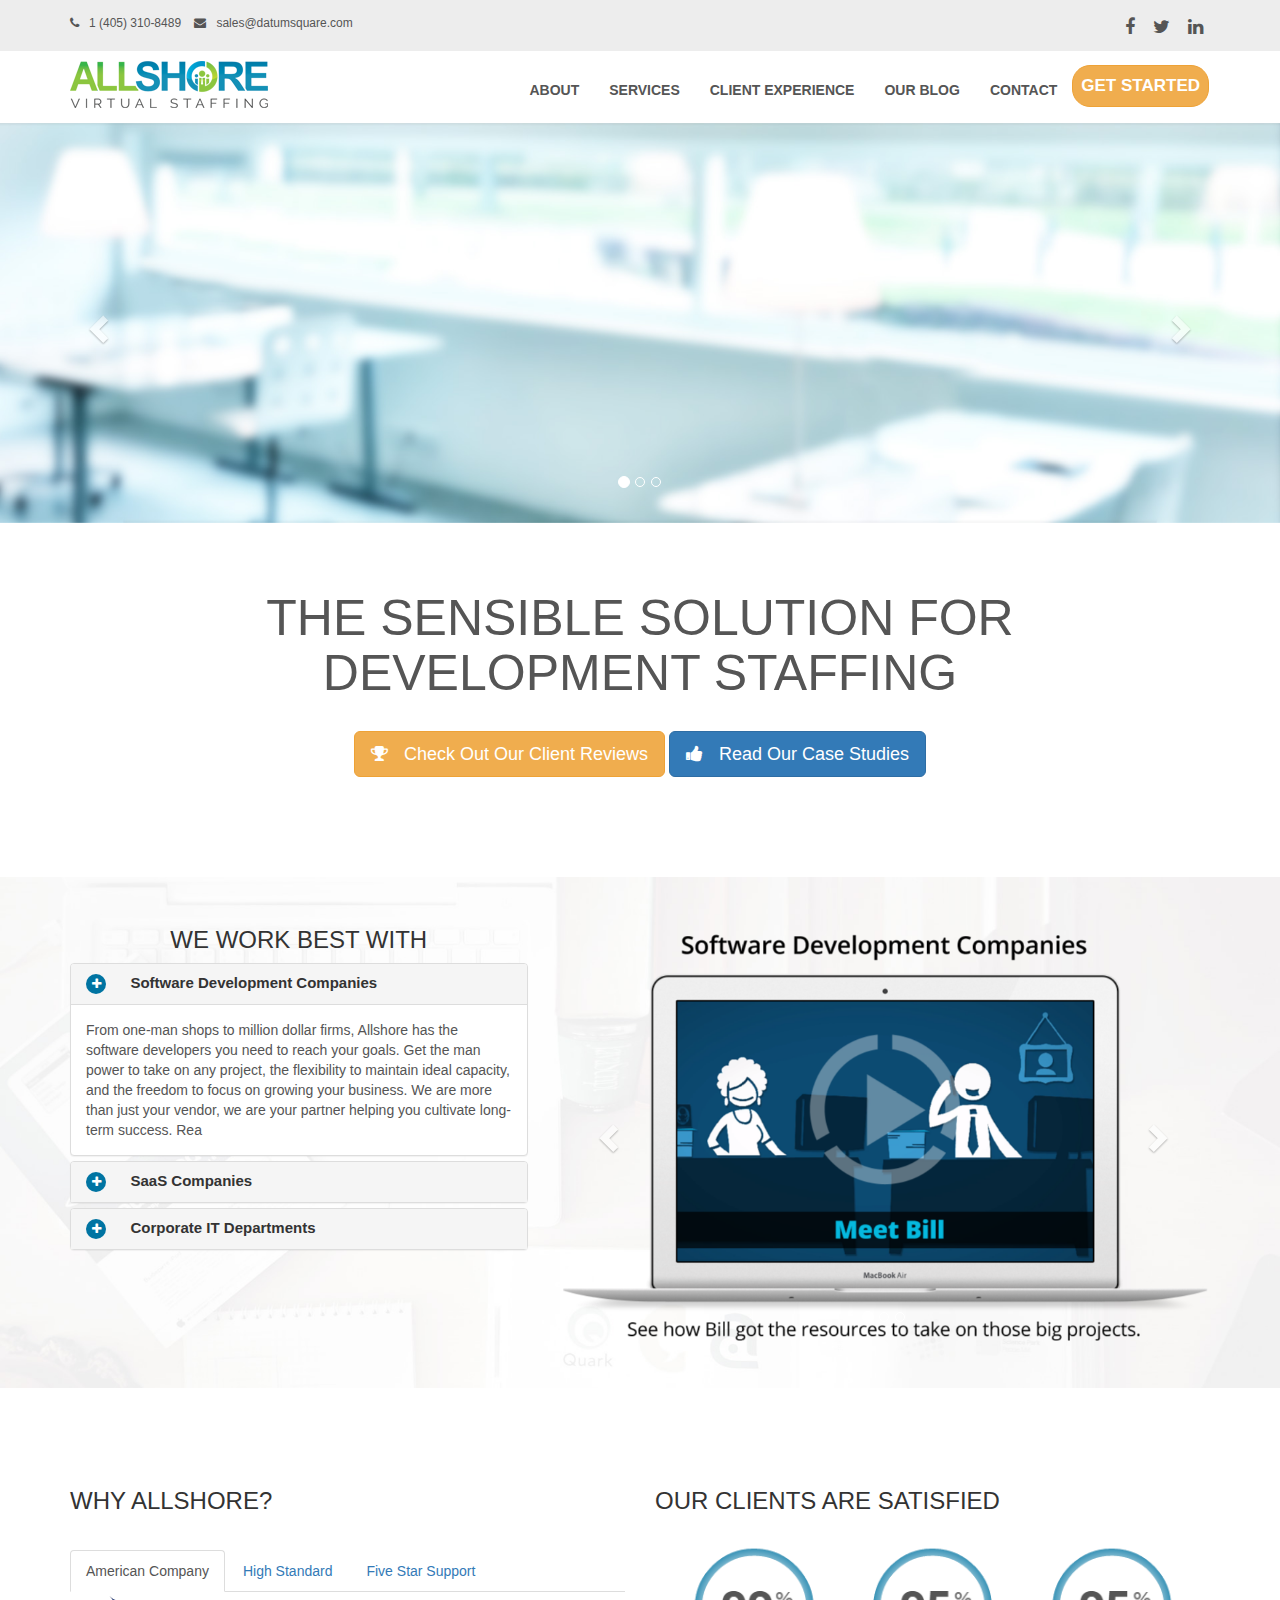
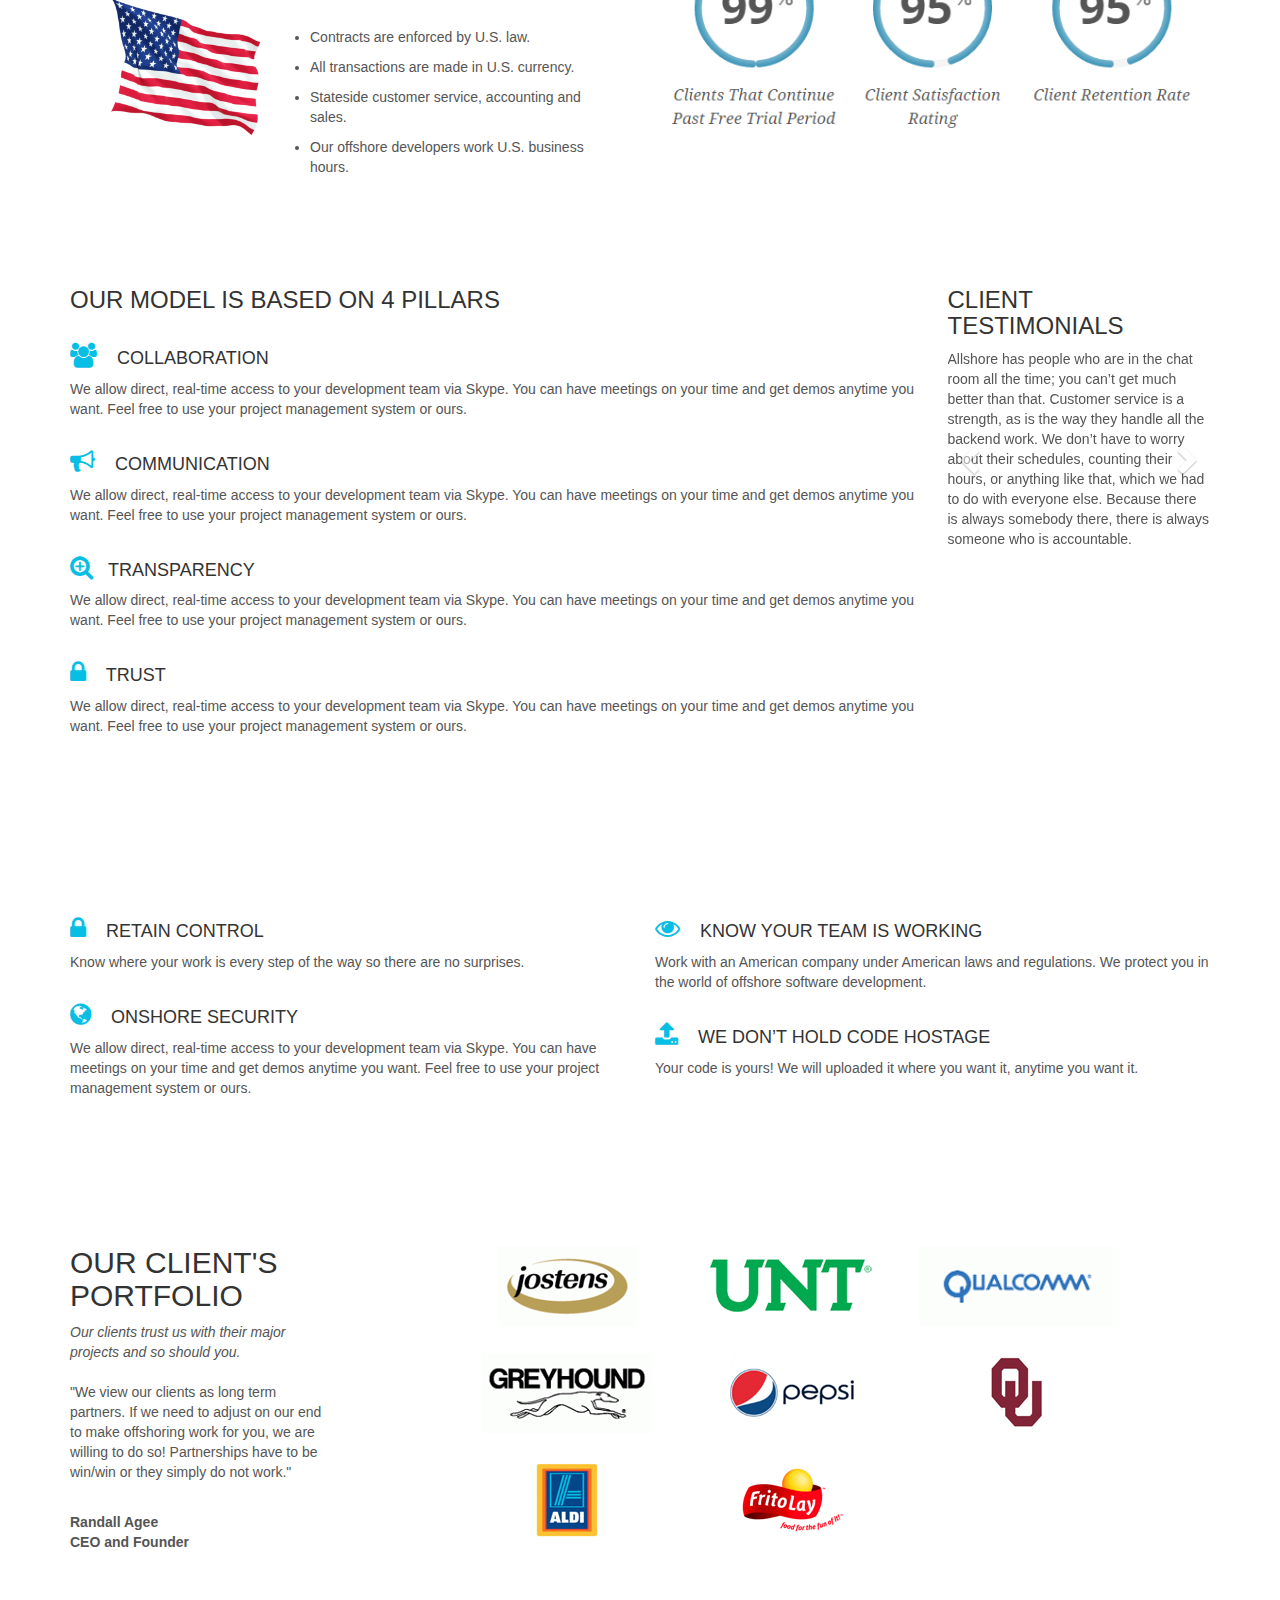
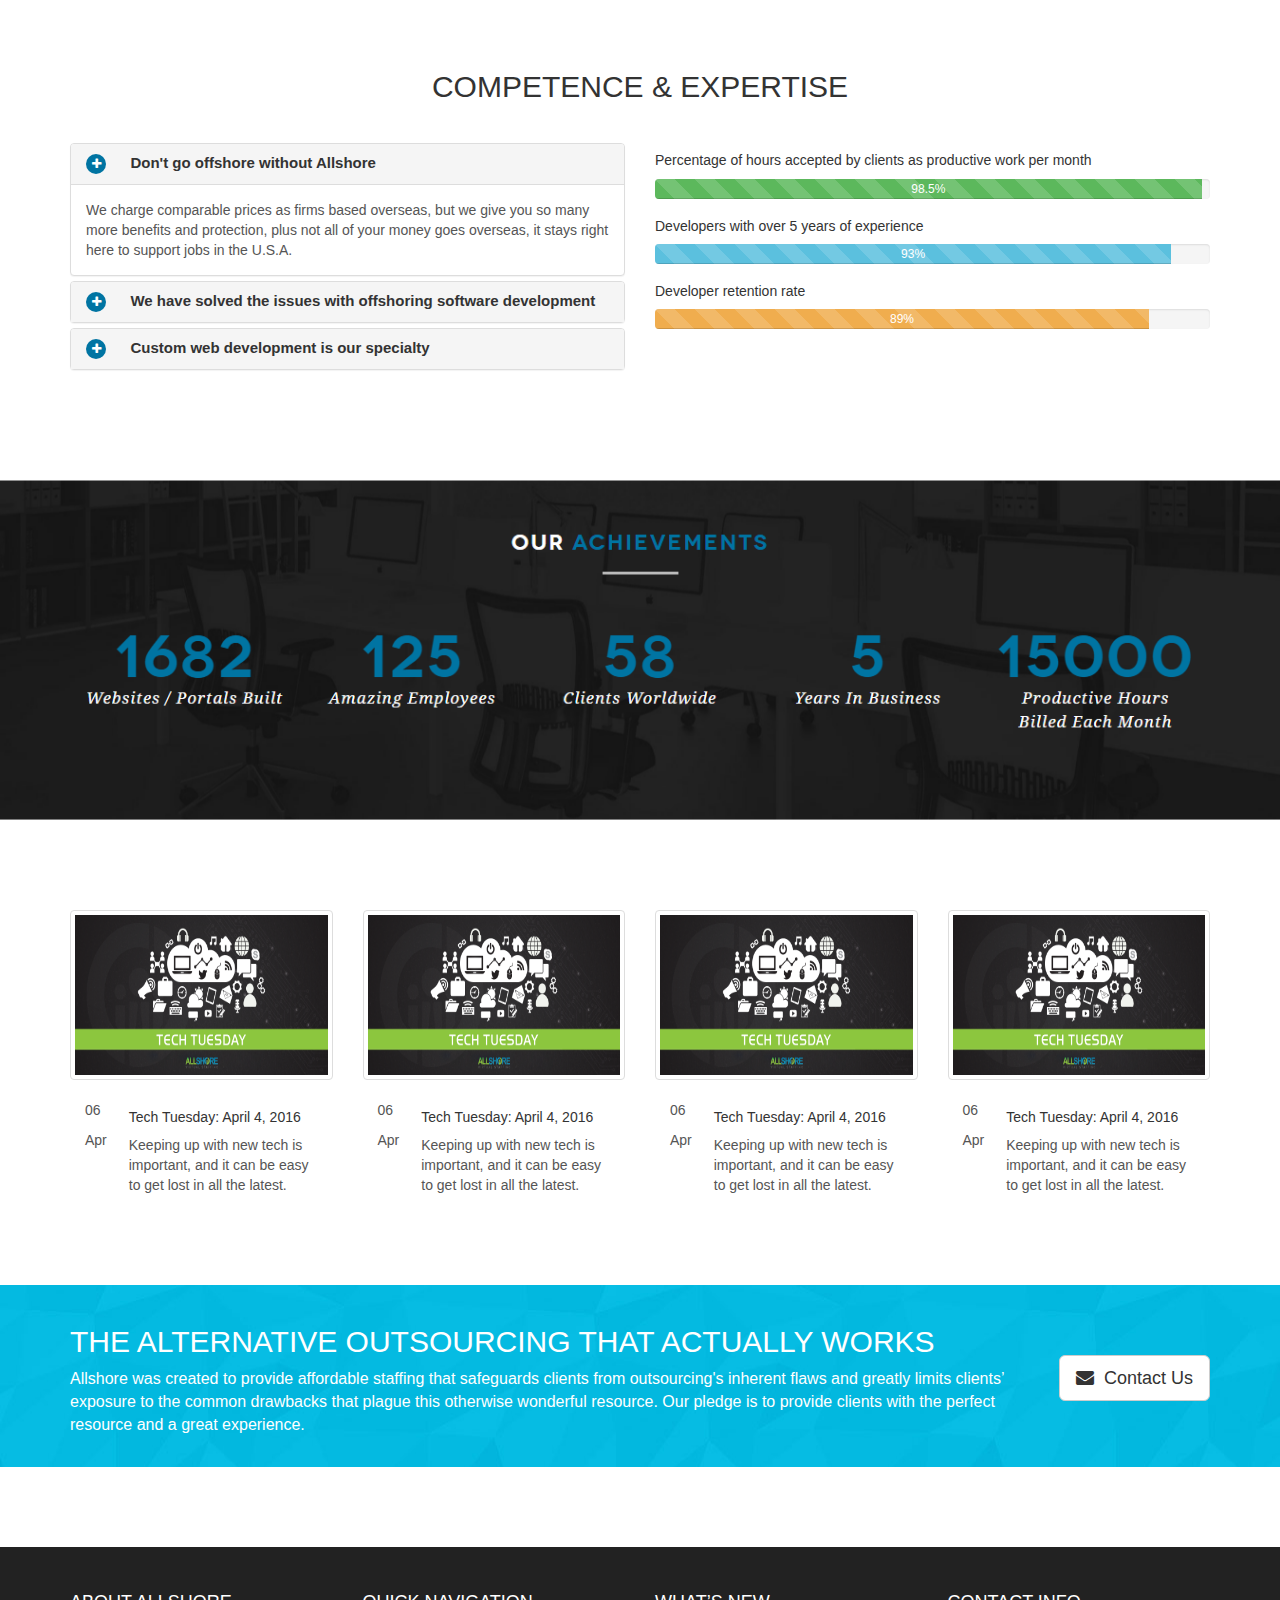
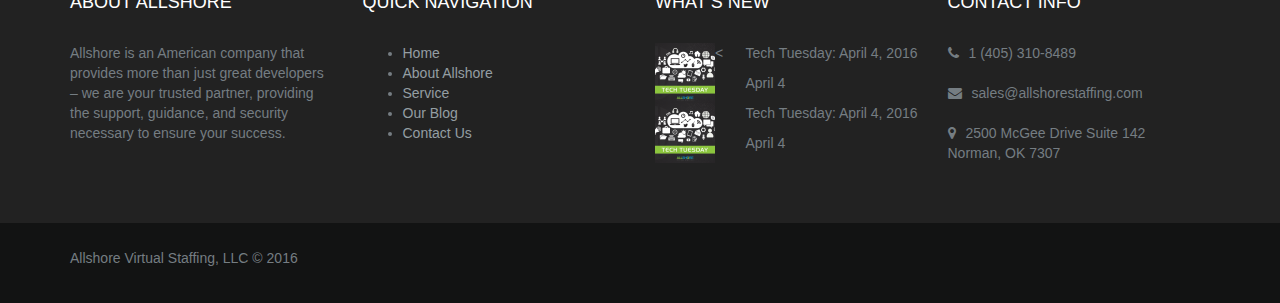
<file: index.html>
<!DOCTYPE html>
<html lang="en">
<head>
    <meta name="viewport" content="width=device-width, initial-scale=1">
    <meta charset="UTF-8">
    <title>Allshore Virtual Staffing - Datumsquare</title>
    <link rel="stylesheet" href="css/bootstrap.min.css">
    <link rel="stylesheet" href="font-awesome/css/font-awesome.min.css" type="text/css">
    <link rel="stylesheet" href="style.css" type="text/css">
    <script src="js/jquery.min.js"></script>
    <script src="js/bootstrap.min.js"></script>
</head>
<body>

    <header>
        <div class="top-bar">
            <div class="container">
                <div class="row">
                    <div class="col-lg-6 col-md-6">
                        <div class="contact-info pull-left">
                            <a href="tel:1 (405) 310-45687"> <span><i class="fa fa-phone"></i>1 (405) 310-8489</span></a>
                            <a href="mailto:sales@allshorestaffing.com"> <span><i class="fa fa-envelope"></i>sales@datumsquare.com </span></a>
                        </div>
                    </div>
                    <div class="col-lg-6 col-md-6">
                        <div class="social-info pull-right">
                            <ul>
                                <li><a href=""><i class="fa fa-facebook"></i> </a> </li>
                                <li><a href=""><i class="fa fa-twitter"></i> </a> </li>
                                <li><a href=""><i class="fa fa-linkedin"></i> </a> </li>
                            </ul>
                        </div>
                    </div>
                </div><!---row-->
            </div>
        </div><!-- top-bar-->

        <div class="header" data-spy="affix" data-offset-top="100">
            <div class="container">
                <div class="row">
                    <div class="col-lg-3 col-md-3">
                        <div class="logo">
                            <img src="images/allshore-logo.png">
                        </div>
                    </div>
                    <div class="col-lg-9 col-md-9">
                        <div class="navigation-area">
                            <nav class="navbar navbar-default">
                                <div class="navbar-header">
                                <button type="button" class="navbar-toggle collapsed" data-toggle="collapse" data-target="#navigation" aria-expanded="false">
                                    <span class="sr-only">Toggle navigation</span>
                                    <span class="icon-bar"></span>
                                    <span class="icon-bar"></span>
                                    <span class="icon-bar"></span>
                                </button>
                            </div>
                                <div class="collapse navbar-collapse hidden-sm" id="navigation">
                                <ul class="nav navbar-nav navbar-right">
                                    <li class="dropdown">
                                        <a href="#" class="dropdown-toggle" data-toggle="dropdown" role="button" aria-haspopup="true" aria-expanded="false">About</a>
                                        <ul class="dropdown-menu">
                                            <li><a href="#">FAQ</a></li>
                                            <li><a href="#">All Shore Team</a></li>
                                        </ul>
                                    </li>
                                    <li><a href="home.html">Services</a></li>
                                    <li><a href="#">Client Experience</a></li>
                                    <li><a href="#">Our Blog</a></li>
                                    <li><a href="#">Contact</a></li>
                                    <li class="highlight_menu btn btn-warning"><a href="#">Get Started</a></li>
                                </ul>
                            </div>
                            </nav>
                        </div><!--- navigation-area-->
                    </div>

                </div>
            </div>
        </div><!--- logo and menus . header-->

    </header><!---header-->

    <div id="carousel-example-generic" class="carousel slide" data-ride="carousel">
        <!-- Indicators -->
        <ol class="carousel-indicators">
            <li data-target="#carousel-example-generic" data-slide-to="0" class="active"></li>
            <li data-target="#carousel-example-generic" data-slide-to="1"></li>
            <li data-target="#carousel-example-generic" data-slide-to="2"></li>
        </ol>

        <!-- Wrapper for slides -->
        <div class="carousel-inner" role="listbox">
            <div class="item active">
                <img src="images/bgr51.jpg" alt="allshore">
                <div class="carousel-caption">

                </div>
            </div>
            <div class="item">
                <img src="images/bgr_res3.jpg" alt="allshore">
                <div class="carousel-caption">

                </div>
            </div>

        </div>
        <!-- Controls -->
        <a class="left carousel-control" href="#carousel-example-generic" role="button" data-slide="prev">
            <span class="glyphicon glyphicon-chevron-left" aria-hidden="true"></span>
            <span class="sr-only">Previous</span>
        </a>
        <a class="right carousel-control" href="#carousel-example-generic" role="button" data-slide="next">
            <span class="glyphicon glyphicon-chevron-right" aria-hidden="true"></span>
            <span class="sr-only">Next</span>
        </a>
    </div><!---carousel-->

    <section id="section-jumbotron" class="">
        <div class="container">
        <div class="row">
            <div class="col-lg-12 col-md-12">
                <div class="jumbotron main_heading">
                    <h1 class="text-center">The Sensible Solution for<br> Development Staffing</h1>
                </div>
            </div>
            <div class="col-lg-12 col-md-12">
                <div class="main_btns text-center">
                    <a href="#" class="btn btn-warning btn-lg"><i class="fa fa-trophy"></i>Check Out Our Client Reviews</a>
                    <a href="#" class="btn btn-primary btn-lg"><i class="fa fa-thumbs-up"></i>Read Our Case Studies</a>
                </div>
            </div>
        </div>
    </div>
    </section><!-- section-jumbotron-->

    <section id="section-work-best" class="">
        <div class="container">
            <div class="row">
                <div class="col-lg-5 col-md-5">
                    <h3 class="text-center">WE WORK BEST WITH</h3>
                    <div class="acc_items">
                        <div class="panel-group" id="accordion">
                            <div class="panel panel-default">
                                <div class="panel-heading">
                                    <h4 class="panel-title">
                                        <i class="fa fa-plus"></i>
                                        <a data-toggle="collapse" data-parent="#accordion" href="#collapse1">
                                            Software Development Companies</a>
                                    </h4>
                                </div>
                                <div id="collapse1" class="panel-collapse collapse in">
                                    <div class="panel-body">From one-man shops to million dollar firms, Allshore has the software developers you need to reach your goals.
                                        Get the man power to take on any project, the flexibility to maintain ideal capacity, and the freedom to focus on growing your business.
                                        We are more than just your vendor, we are your partner helping you cultivate long-term success.
                                        Rea
                                    </div>
                                </div>
                            </div>
                            <div class="panel panel-default">
                                <div class="panel-heading">
                                    <h4 class="panel-title">
                                        <i class="fa fa-plus"></i>
                                        <a data-toggle="collapse" data-parent="#accordion" href="#collapse2">
                                            SaaS Companies</a>
                                    </h4>
                                </div>
                                <div id="collapse2" class="panel-collapse collapse">
                                    <div class="panel-body">Need a developer to bring your ideas to life? Need a team to maintain what you’ve built? We have the developers you need
                                        to succeed! Ramp-up quickly with top talent and get your product to market faster for less. Find time to market your service and manage your
                                        company knowing your software is being developed the way you need it.


                                    </div>
                                </div>
                            </div>
                            <div class="panel panel-default">
                                <div class="panel-heading">
                                    <h4 class="panel-title">
                                        <i class="fa fa-plus"></i>
                                        <a data-toggle="collapse" data-parent="#accordion" href="#collapse3">
                                            Corporate IT Departments</a>
                                    </h4>
                                </div>
                                <div id="collapse3" class="panel-collapse collapse">
                                    <div class="panel-body">Is your department trapped beneath a mountain of projects and endless upkeep? Augment your staff with our experienced
                                        developers and help your department knock out old projects and have the chance to shine! Let us help you break that bottleneck of
                                        backlogged projects and free up your team to innovate and make your department more productive.

                                    </div>
                                </div>
                            </div>
                        </div>
                    </div>

                </div>
                <div class="col-lg-7 col-md-7">
                    <div id="carousel-example-generic-1" class="carousel slide" data-ride="carousel">
                        <!-- Indicators -->
                        <ol class="carousel-indicators">
                            <li data-target="#carousel-example-generic" data-slide-to="0" class="active"></li>
                            <li data-target="#carousel-example-generic" data-slide-to="1"></li>
                            <li data-target="#carousel-example-generic" data-slide-to="2"></li>
                        </ol>

                        <!-- Wrapper for slides -->
                        <div class="carousel-inner" role="listbox">
                            <div class="item active">
                                <img src="images/allshore-bill.png" alt="allshore">
                                <div class="carousel-caption">

                                </div>
                            </div>
                            <div class="item">
                                <img src="images/allshore-jim.png" alt="allshore">
                                <div class="carousel-caption">

                                </div>
                            </div>

                        </div>
                        <!-- Controls -->
                        <a class="left carousel-control" href="#carousel-example-generic-1" role="button" data-slide="prev">
                            <span class="glyphicon glyphicon-chevron-left" aria-hidden="true"></span>
                            <span class="sr-only">Previous</span>
                        </a>
                        <a class="right carousel-control" href="#carousel-example-generic-1" role="button" data-slide="next">
                            <span class="glyphicon glyphicon-chevron-right" aria-hidden="true"></span>
                            <span class="sr-only">Next</span>
                        </a>
                    </div><!---carousel-->

                </div>
            </div>
        </div>
    </section><!---section work best -->

    <section id="section-why-allshore" class="">
        <div class="container">
            <div class="row">
                <div class="col-lg-6 col-md-6">
                    <h3>WHY ALLSHORE?</h3>
                    <div class="allshore-tabs">
                        <ul class="nav nav-tabs">
                            <li class="active"><a data-toggle="tab" href="#company">American Company</a></li>
                            <li><a data-toggle="tab" href="#standard">High Standard</a></li>
                            <li><a data-toggle="tab" href="#support">Five Star Support</a></li>
                        </ul>
                        <div class="tab-content">
                            <div id="company" class="tab-pane fade in active">
                                <div class="col-md-4">
                                    <img src="images/americanflag.png" width="200">
                                </div>
                                <div class="col-md-8">

                                    <ul>
                                        <li>Contracts are enforced by U.S. law.</li>
                                        <li>All transactions are made in U.S. currency.</li>
                                        <li>Stateside customer service, accounting and sales.</li>
                                        <li>Our offshore developers work U.S. business hours.</li>
                                    </ul>


                                </div>

                            </div>
                            <div id="standard" class="tab-pane fade">
                                    <ul>
                                        <li>Developers follow standard American business practices and international coding standards.</li>
                                        <li>Our rigorous interview process means we hire only the best.</li>
                                        <li>Developers work in our state of the art facilities under direct Allshore supervision.</li>
                                        <li>Our developers are continuously training  to learn new skills and keep up with changing technologies.</li>
                                    </ul>
                            </div>
                            <div id="support" class="tab-pane fade">
                                <ul >
                                    <li> All customer support is located in Norman, Oklahoma.</li>
                                    <li>Your Client Relations Manager is immediately available to you during regular business hours.</li>
                                    <li> Your Client Relations Manager stays actively involved to help bridge any communication or cultural gaps and solve problems before they arise.</li>
                                </ul>

                            </div>
                        </div>
                    </div><!--- tabs-->

                </div>
                <div class="col-lg-6 col-md-6">
                    <h3>OUR CLIENTS ARE SATISFIED</h3>
                    <div class="allshore-statistics">
                        <img src="images/counter.png" class="img-responsive">
                    </div>
                </div>
            </div>
        </div>
    </section><!--- section-why-allshore-->

    <section id="section-testimonial" class="">
        <div class="container">
            <div class="row">
                <div class="col-lg-9 col-md-9">
                    <h3>OUR MODEL IS BASED ON 4 PILLARS</h3>
                    <div class="four_pillars">
                    <h4><i class="fa fa-users"></i> Collaboration</h4>
                    <p>We allow direct, real-time access to your development team via Skype. You can have meetings on your time and get demos anytime you want.
                        Feel free to use your project management system or ours.
                    </p>
                    <h4><i class="fa fa-bullhorn"></i> Communication</h4>
                    <p>We allow direct, real-time access to your development team via Skype. You can have meetings on your time and get demos anytime you want.
                        Feel free to use your project management system or ours.
                    </p>
                    <h4><i class="fa fa-search-plus"></i>Transparency </h4>
                    <p>We allow direct, real-time access to your development team via Skype. You can have meetings on your time and get demos anytime you want.
                        Feel free to use your project management system or ours.
                    </p>
                    <h4><i class="fa fa-lock"></i> Trust</h4>
                    <p>We allow direct, real-time access to your development team via Skype. You can have meetings on your time and get demos anytime you want.
                        Feel free to use your project management system or ours.
                    </p>
                    </div>
                </div>
                <div class="col-lg-3 col-md-3">
                    <h3>CLIENT TESTIMONIALS</h3>
                    <div class="testimonial-slider">
                        <div id="carousel-example-generic-2" class="carousel slide" data-ride="carousel">

                        <!-- Wrapper for slides -->
                        <div class="carousel-inner" role="listbox">
                            <div class="item active">
                                <div class="testimonial_content">
                                    <p>Allshore has people who are in the chat room all the time; you can’t get much better than that. Customer service is a strength,
                                        as is the way they handle all the backend work. We don’t have to worry about their schedules, counting their hours, or anything like that, which we had to do with everyone else. Because there is always somebody there, there is always someone who is accountable.

                                    </p>
                                </div>
                                <div class="carousel-caption">

                                </div>
                            </div>


                        </div>
                        <!-- Controls -->
                        <a class="left carousel-control" href="#carousel-example-generic" role="button" data-slide="prev">
                            <span class="glyphicon glyphicon-chevron-left" aria-hidden="true"></span>
                            <span class="sr-only">Previous</span>
                        </a>
                        <a class="right carousel-control" href="#carousel-example-generic" role="button" data-slide="next">
                            <span class="glyphicon glyphicon-chevron-right" aria-hidden="true"></span>
                            <span class="sr-only">Next</span>
                        </a>
                    </div>
                    </div>

                </div>
            </div>
        </div>
    </section><!--- section-testimonial-->

    <section id="section-points" class="">
        <div class="container">
            <div class="row">
                <div class="col-lg-6 col-md-6">
                    <div class="four_pillars">
                        <h4><i class="fa fa-lock"></i>  Retain control</h4>
                        <p>Know where your work is every step of the way so there are no surprises. </p>

                        <h4><i class="fa fa-globe"></i>  Onshore Security</h4>
                        <p>We allow direct, real-time access to your development team via Skype. You can have meetings on your time and get demos anytime you want.
                            Feel free to use your project management system or ours.
                        </p>
                    </div>
                </div>
                <div class="col-lg-6 col-md-6">
                    <div class="four_pillars">
                        <h4><i class="fa fa-eye"></i>  Know your team is working</h4>
                        <p>Work with an American company under American laws and regulations. We protect you in the world of offshore software development.</p>

                        <h4><i class="fa fa-upload"></i> We don’t hold code hostage </h4>
                        <p>Your code is yours! We will uploaded it where you want it, anytime you want it.</p>
                    </div>
                </div>
            </div>
        </div>
    </section><!--- section-points-->

    <section id="section-portfolio" class="">
        <div class="container">
            <div class="row">
                <div class="col-lg-3 col-md-3">
                    <div class="portfolio_text">
                    <h2>OUR CLIENT'S PORTFOLIO</h2>
                        <i>Our clients trust us with their major projects and so should you.</i>
                        <p class="portfolio_quote">"We view our clients as long term partners. If we need to adjust on our end to make
                            offshoring work for you, we are willing to do so! Partnerships have to be win/win or they simply do not work."
                        </p>
                        <p><strong>Randall Agee<br>
                            CEO and Founder</strong>
                        </p>
                    </div>

                </div>
                <div class="col-lg-9 col-md-9">
                   <div class="portfolio_content text-center">
                       <img src="images/portfolio.png" class="img-responsive">

                   </div>
                </div>
            </div>
        </div>
    </section><!--- section-portfolio-->

    <section id="section-competence" class="">
        <div class="container">
            <div class="row">
                <h2 class="text-center">COMPETENCE & EXPERTISE</h2>
                <div class="col-lg-6 col-md-6">
                    <div class="acc_items">
                        <div class="panel-group" id="accordion1">
                            <div class="panel panel-default">
                                <div class="panel-heading">
                                    <h4 class="panel-title">
                                        <i class="fa fa-plus"></i>
                                        <a data-toggle="collapse" data-parent="#accordion1" href="#collapse4">
                                            Don't go offshore without Allshore</a>
                                    </h4>
                                </div>
                                <div id="collapse4" class="panel-collapse collapse in">
                                    <div class="panel-body">We charge comparable prices as firms based overseas, but we give you so many more benefits and protection,
                                        plus not all of your money goes overseas, it stays right here to support jobs in the U.S.A.

                                    </div>
                                </div>
                            </div>
                            <div class="panel panel-default">
                                <div class="panel-heading">
                                    <h4 class="panel-title">
                                        <i class="fa fa-plus"></i>
                                        <a data-toggle="collapse" data-parent="#accordion1" href="#collapse5">
                                            We have solved the issues with offshoring software development</a>
                                    </h4>
                                </div>
                                <div id="collapse5" class="panel-collapse collapse">
                                    <div class="panel-body">Experience direct access to English-speaking developers working U.S. business hours, transparency and accountability,
                                        proactive American liaisons, and highly vetted developers that adhere to standard American business practices.

                                    </div>
                                </div>
                            </div>
                            <div class="panel panel-default">
                                <div class="panel-heading">
                                    <h4 class="panel-title">
                                        <i class="fa fa-plus"></i>
                                        <a data-toggle="collapse" data-parent="#accordion1" href="#collapse6">
                                            Custom web development is our specialty</a>
                                    </h4>
                                </div>
                                <div id="collapse6" class="panel-collapse collapse">
                                    <div class="panel-body">We have sourced high quality developers for clients all over America, let us do the same for you.
                                    </div>
                                </div>
                            </div>
                        </div>
                    </div>
                </div>
                <div class="col-lg-6 col-md-6">
                    <div class="progress_bar_content">
                        <div class="com_progress_bar">
                            <h5>Percentage of hours accepted by clients as productive work per month</h5>
                            <div class="progress">
                            <div class="progress-bar progress-bar-success progress-bar-striped active" role="progressbar"
                                 aria-valuenow="40" aria-valuemin="0" aria-valuemax="100" style="width:98.5%">
                                98.5%
                            </div>
                        </div>
                        </div>

                        <div class="com_progress_bar">
                            <h5>Developers with over 5 years of experience</h5>
                            <div class="progress">
                                <div class="progress-bar progress-bar-info progress-bar-striped active" role="progressbar"
                                     aria-valuenow="40" aria-valuemin="0" aria-valuemax="100" style="width:93%">
                                    93%
                                </div>
                            </div>
                        </div>

                        <div class="com_progress_bar">
                            <h5> Developer retention rate</h5>
                            <div class="progress">
                                <div class="progress-bar progress-bar-warning progress-bar-striped active" role="progressbar"
                                     aria-valuenow="40" aria-valuemin="0" aria-valuemax="100" style="width:89%">
                                    89%
                                </div>
                            </div>
                        </div>

                    </div>

                </div>
            </div>
        </div>
    </section><!--- section-competence-->

    <section id="section-achievements" class="">
       <div class="achivements">
           <img src="images/achievements.png" class="img-responsive">
       </div>

    </section><!--- section-achievements-->

    <section id="section-blog" class="">
        <div class="container">
            <div class="row">
                <div class="col-lg-3 col-md-3 col-sm-6">
                    <div class="thumbnail">
                        <img src="images/blog-image.png" height="220" class="img-responsive">
                    </div>
                    <div class="blog_content">
                        <div class="col-lg-2 col-md-2 col-sm-2">
                            <div class="meta_left">
                                <p>06</p>
                                <p>Apr</p>
                            </div>

                        </div>
                        <div class="col-lg-10 col-md-10 col-sm-10">
                            <h5>Tech Tuesday: April 4, 2016</h5>
                            <p>Keeping up with new tech is important, and it can be easy to get lost in all the latest.</p>
                        </div>

                    </div>
                </div>
                <div class="col-lg-3 col-md-3 col-sm-6">
                    <div class="thumbnail">
                        <img src="images/blog-image.png">
                    </div>
                    <div class="blog_content">
                        <div class="col-lg-2 col-md-2 col-sm-2">
                            <div class="meta_left">
                                <p>06</p>
                                <p>Apr</p>
                            </div>

                        </div>
                        <div class="col-lg-10 col-md-10 col-sm-10">
                            <h5>Tech Tuesday: April 4, 2016</h5>
                            <p>Keeping up with new tech is important, and it can be easy to get lost in all the latest.</p>
                        </div>

                    </div>
                </div>
                <div class="col-lg-3 col-md-3 col-sm-6">
                    <div class="thumbnail">
                        <img src="images/blog-image.png">
                    </div>
                    <div class="blog_content">
                        <div class="col-lg-2 col-md-2 col-sm-2">
                            <div class="meta_left">
                                <p>06</p>
                                <p>Apr</p>
                            </div>

                        </div>
                        <div class="col-lg-10 col-md-10 col-sm-10">
                            <h5>Tech Tuesday: April 4, 2016</h5>
                            <p>Keeping up with new tech is important, and it can be easy to get lost in all the latest.</p>
                        </div>

                    </div>
                </div>
                <div class="col-lg-3 col-md-3 col-sm-6">
                    <div class="thumbnail">
                        <img src="images/blog-image.png">
                    </div>
                    <div class="blog_content">
                        <div class="col-lg-2 col-md-2 col-sm-2">
                            <div class="meta_left">
                                <p>06</p>
                                <p>Apr</p>
                            </div>

                        </div>
                        <div class="col-lg-10 col-md-10 col-sm-10">
                            <h5>Tech Tuesday: April 4, 2016</h5>
                            <p>Keeping up with new tech is important, and it can be easy to get lost in all the latest.</p>
                        </div>

                    </div>
                </div>

            </div>
        </div>
    </section><!--- section-jumbotron-->

    <section id="section-call-action" class="">
        <div class="container">
            <div class="row">
                <div class="col-lg-10 col-md-10">
                    <h2 class="text-uppercase">The Alternative Outsourcing that Actually Works</h2>
                    <p>Allshore was created to provide affordable staffing that safeguards clients from outsourcing's inherent flaws and greatly limits clients’ exposure to the common drawbacks that plague this otherwise wonderful resource.
                        Our pledge is to provide clients with the perfect resource and a great experience.</p>
                </div>
                <div class="col-lg-2 col-md-2 text-right call_to_action_btn">
                    <a class="btn btn-default btn-lg" href="#"><i class="fa fa-envelope"></i>Contact Us</a>
                </div>
            </div>
        </div>
    </section><!--- section-call-action -->

    <footer id="footer">
        <div class="footer_top">
            <div class="container">
            <div class="row">
                <div class="col-lg-3 col-md-3 col-sm-6">
                    <div class="text-widget">
                    <h4>ABOUT ALLSHORE</h4>
                    <p>Allshore is an American company that provides more than just great developers –
                        we are your trusted partner, providing the support, guidance, and security necessary to ensure your success.</p>
                    </div>
                </div>
                <div class="col-lg-3 col-md-3 col-sm-6">
                    <div class="text-widget">
                        <h4>Quick Navigation</h4>
                        <ul>
                            <li><a href="#">Home</a> </li>
                            <li><a href="#">About Allshore</a> </li>
                            <li><a href="#">Service</a> </li>
                            <li><a href="#">Our Blog</a> </li>
                            <li><a href="#">Contact Us</a> </li>
                        </ul>
                    </div>
                </div>
                <div class="col-lg-3 col-md-3 col-sm-6">
                    <div class="text-widget">
                        <h4>What’s New</h4>
                        <div class="blog_content">
                            <div class="pull-left"> <a href="#"><img src="images/thumb.png" width=""></a></div>
                            <div class="pull-right">
                            <p class="blog_title">Tech Tuesday: April 4, 2016</p>
                            <p class="blog_date">April 4</p>
                            </div>
                        </div>
                        <div class="blog_content">
                            <div class="pull-left"> <a href="#"><img src="images/thumb.png" width=""></a></div>
                            <<div class="pull-right">
                            <p class="blog_title">Tech Tuesday: April 4, 2016</p>
                            <p class="blog_date">April 4</p>
                        </div>
                        </div>
                    </div>
                </div>
                <div class="col-lg-3 col-md-3 col-sm-6">
                    <div class="text-widget footer_contact">
                        <h4>Contact Info</h4>
                        <p>
                            <span><i class="fa fa-phone"></i>1 (405) 310-8489</span><br><br>
                            <span><i class="fa fa-envelope"></i>sales@allshorestaffing.com </span><br><br>
                            <span><i class="fa fa-map-marker"></i>2500 McGee Drive Suite 142<br> Norman, OK 7307</span><br>
                        </p>
                    </div>
                </div>

            </div>
        </div>
        </div>
        <div class="footer_bottom">
            <div class="container">
                <div class="row">
                    <div class="col-lg-12 col-md-12">
                        <p class="footer_copy_right">
                            Allshore Virtual Staffing, LLC © 2016
                        </p>
                    </div>
                </div>
            </div>
        </div>


    </footer>

</body>
</html>
</file>
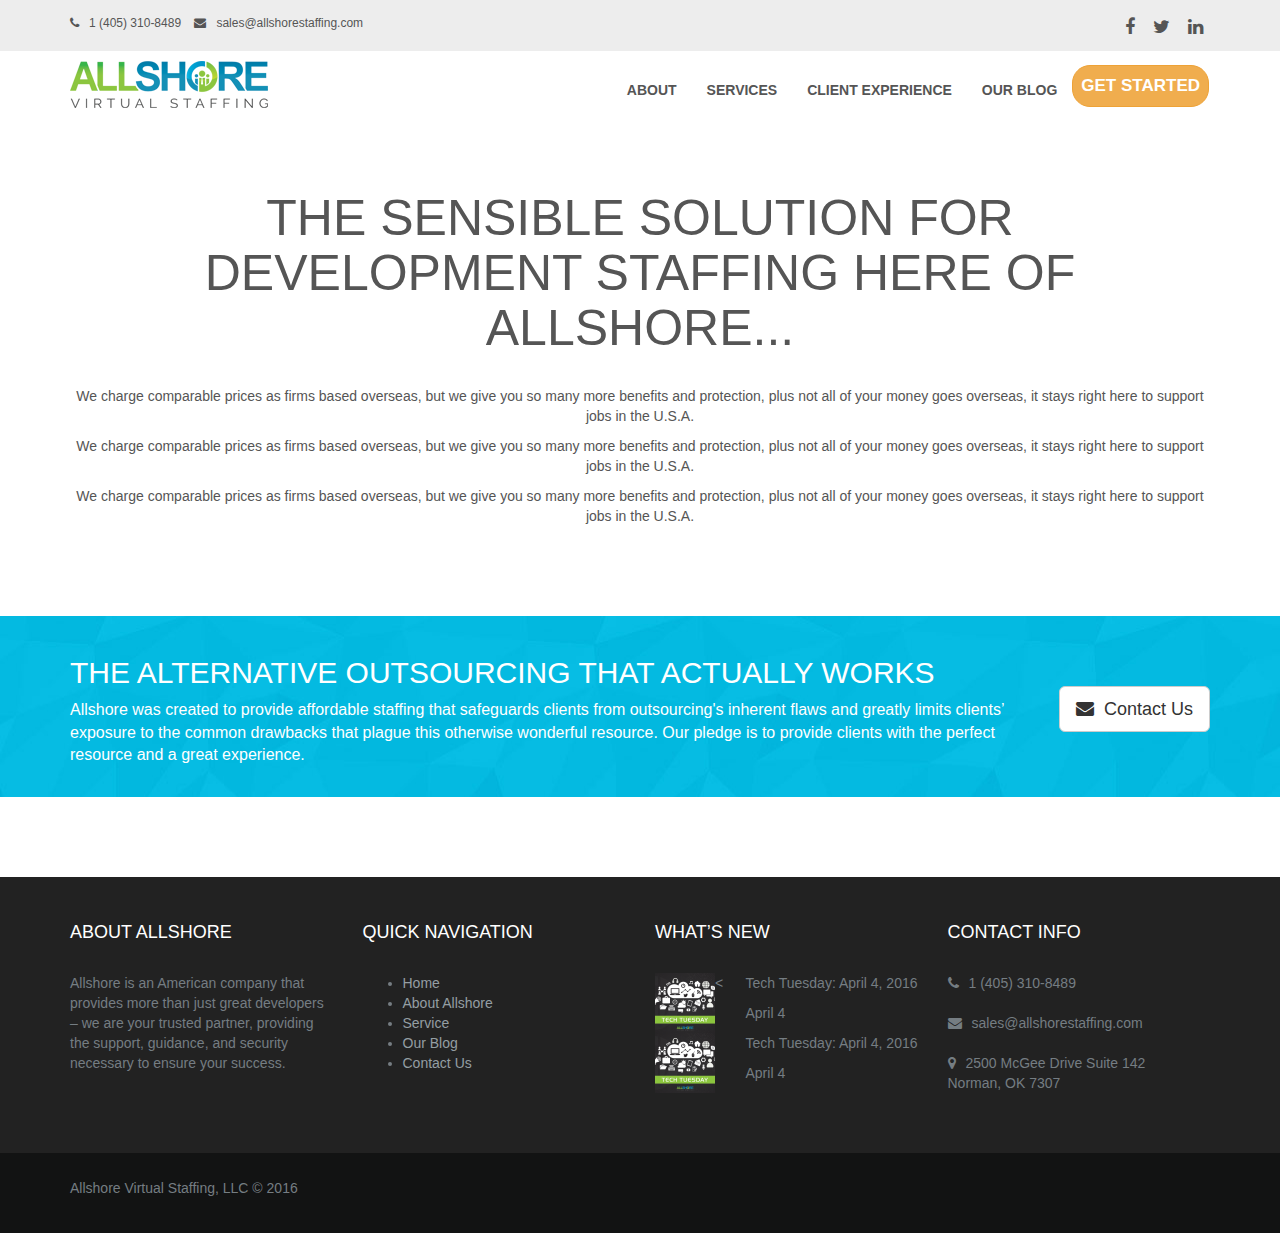
<file: home.html>
<!DOCTYPE html>
<html lang="en">
<head>
    <meta name="viewport" content="width=device-width, initial-scale=1">
    <meta charset="UTF-8">
    <title>Allshore Virtual Staffing</title>
    <link rel="stylesheet" href="css/bootstrap.min.css">
    <link rel="stylesheet" href="font-awesome/css/font-awesome.min.css" type="text/css">
    <link rel="stylesheet" href="style.css" type="text/css">
    <script src="js/jquery.min.js"></script>
    <script src="js/bootstrap.min.js"></script>
</head>
<body>

    <header>
        <div class="top-bar">
            <div class="container">
                <div class="row">
                    <div class="col-lg-6 col-md-6">
                        <div class="contact-info pull-left">
                            <a href="tel:1 (405) 310-8489"> <span><i class="fa fa-phone"></i>1 (405) 310-8489</span></a>
                            <a href="mailto:sales@allshorestaffing.com"> <span><i class="fa fa-envelope"></i>sales@allshorestaffing.com </span></a>
                        </div>
                    </div>
                    <div class="col-lg-6 col-md-6">
                        <div class="social-info pull-right">
                            <ul>
                                <li><a href=""><i class="fa fa-facebook"></i> </a> </li>
                                <li><a href=""><i class="fa fa-twitter"></i> </a> </li>
                                <li><a href=""><i class="fa fa-linkedin"></i> </a> </li>
                            </ul>
                        </div>
                    </div>
                </div><!---row-->
            </div>
        </div><!-- top-bar-->

        <div class="header" data-spy="affix" data-offset-top="100">
            <div class="container">
                <div class="row">
                    <div class="col-lg-3 col-md-3">
                        <div class="logo">
                            <img src="images/allshore-logo.png">
                        </div>
                    </div>
                    <div class="col-lg-9 col-md-9">
                        <div class="navigation-area">
                            <nav class="navbar navbar-default">
                                <div class="navbar-header">
                                <button type="button" class="navbar-toggle collapsed" data-toggle="collapse" data-target="#navigation" aria-expanded="false">
                                    <span class="sr-only">Toggle navigation</span>
                                    <span class="icon-bar"></span>
                                    <span class="icon-bar"></span>
                                    <span class="icon-bar"></span>
                                </button>
                            </div>
                                <div class="collapse navbar-collapse hidden-sm" id="navigation">
                                <ul class="nav navbar-nav navbar-right">
                                    <li class="dropdown">
                                        <a href="#" class="dropdown-toggle" data-toggle="dropdown" role="button" aria-haspopup="true" aria-expanded="false">About</a>
                                        <ul class="dropdown-menu">
                                            <li><a href="#">FAQ</a></li>
                                            <li><a href="#">All Shore Team</a></li>
                                        </ul>
                                    </li>
                                    <li><a href="#">Services</a></li>
                                    <li><a href="#">Client Experience</a></li>
                                    <li><a href="#">Our Blog</a></li>
                                    <li class="highlight_menu btn btn-warning"><a href="#">Get Started</a></li>
                                </ul>
                            </div>
                            </nav>
                        </div><!--- navigation-area-->
                    </div>

                </div>
            </div>
        </div><!--- logo and menus . header-->

    </header><!---header-->


    <section id="section-jumbotron" class="">
        <div class="container">
        <div class="row">
            <div class="col-lg-12 col-md-12">
                <div class="jumbotron main_heading">
                    <h1 class="text-center">The Sensible Solution for<br> Development Staffing here of allshore...</h1>
                </div>
            </div>
            <div class="col-lg-12 col-md-12">
                <div class="main_btns text-center">
                  <p>We charge comparable prices as firms based overseas, but we give you so many more benefits and protection, plus not all of your money goes overseas, it stays right here to support jobs in the U.S.A. </p>
                  <p>We charge comparable prices as firms based overseas, but we give you so many more benefits and protection, plus not all of your money goes overseas, it stays right here to support jobs in the U.S.A. </p>
                  <p>We charge comparable prices as firms based overseas, but we give you so many more benefits and protection, plus not all of your money goes overseas, it stays right here to support jobs in the U.S.A. </p>
                </div>
            </div>
        </div>
    </div>
    </section><!-- section-jumbotron-->


    <section id="section-call-action" class="">
        <div class="container">
            <div class="row">
                <div class="col-lg-10 col-md-10">
                    <h2 class="text-uppercase">The Alternative Outsourcing that Actually Works</h2>
                    <p>Allshore was created to provide affordable staffing that safeguards clients from outsourcing's inherent flaws and greatly limits clients’ exposure to the common drawbacks that plague this otherwise wonderful resource.
                        Our pledge is to provide clients with the perfect resource and a great experience.</p>
                </div>
                <div class="col-lg-2 col-md-2 text-right call_to_action_btn">
                    <a class="btn btn-default btn-lg" href="#"><i class="fa fa-envelope"></i>Contact Us</a>
                </div>
            </div>
        </div>
    </section><!--- section-call-action -->

    <footer id="footer">
        <div class="footer_top">
            <div class="container">
            <div class="row">
                <div class="col-lg-3 col-md-3 col-sm-6">
                    <div class="text-widget">
                    <h4>ABOUT ALLSHORE</h4>
                    <p>Allshore is an American company that provides more than just great developers –
                        we are your trusted partner, providing the support, guidance, and security necessary to ensure your success.</p>
                    </div>
                </div>
                <div class="col-lg-3 col-md-3 col-sm-6">
                    <div class="text-widget">
                        <h4>Quick Navigation</h4>
                        <ul>
                            <li><a href="#">Home</a> </li>
                            <li><a href="#">About Allshore</a> </li>
                            <li><a href="#">Service</a> </li>
                            <li><a href="#">Our Blog</a> </li>
                            <li><a href="#">Contact Us</a> </li>
                        </ul>
                    </div>
                </div>
                <div class="col-lg-3 col-md-3 col-sm-6">
                    <div class="text-widget">
                        <h4>What’s New</h4>
                        <div class="blog_content">
                            <div class="pull-left"> <a href="#"><img src="images/thumb.png" width=""></a></div>
                            <div class="pull-right">
                            <p class="blog_title">Tech Tuesday: April 4, 2016</p>
                            <p class="blog_date">April 4</p>
                            </div>
                        </div>
                        <div class="blog_content">
                            <div class="pull-left"> <a href="#"><img src="images/thumb.png" width=""></a></div>
                            <<div class="pull-right">
                            <p class="blog_title">Tech Tuesday: April 4, 2016</p>
                            <p class="blog_date">April 4</p>
                        </div>
                        </div>
                    </div>
                </div>
                <div class="col-lg-3 col-md-3 col-sm-6">
                    <div class="text-widget footer_contact">
                        <h4>Contact Info</h4>
                        <p>
                            <span><i class="fa fa-phone"></i>1 (405) 310-8489</span><br><br>
                            <span><i class="fa fa-envelope"></i>sales@allshorestaffing.com </span><br><br>
                            <span><i class="fa fa-map-marker"></i>2500 McGee Drive Suite 142<br> Norman, OK 7307</span><br>
                        </p>
                    </div>
                </div>

            </div>
        </div>
        </div>
        <div class="footer_bottom">
            <div class="container">
                <div class="row">
                    <div class="col-lg-12 col-md-12">
                        <p class="footer_copy_right">
                            Allshore Virtual Staffing, LLC © 2016
                        </p>
                    </div>
                </div>
            </div>
        </div>


    </footer>

</body>
</html>
</file>
<file: style.css>
body{
    color: #555555;
}
h1, h2, h3, h4, h5, h6{
    color: #333333;
}
section{
    margin-top:  80px;
}
header{
    background: #FFFFFF;
}
.header{
    z-index: 999;
}
.header.affix{
    background: rgba(255,255,255,.97);
    width: 100%;
    top: 0px;

}
.top-bar {
    padding: 15px 0 0;
    background: #EDEDED;
}
.social-info ul li{ display: inline-block; }
.social-info ul li a{
    font-size: 18px;
    color: #555;
    padding: 0 7px;
}
ul.nav li.dropdown:hover > ul.dropdown-menu {
    display: block;
}

.navigation-area {
    margin-top: 13px;
}
.navigation-area .navbar-default{
    background: #FFFFFF;
    border-color: #FFFFFF;
}
.navbar-default .navbar-nav > li > a{
    color: #555;
    font-weight: 600;
    text-transform: uppercase;
}
.navigation-area .navbar{
    margin-bottom:  7px;
}
.contact-info > a > span {
    padding-right: 10px;
}
.contact-info{
    color: #555;
    font-size:  12px;
}
.contact-info a{
    color: #555;
}
.contact-info > a > span i {
    padding-right: 10px;
}
.highlight_menu.btn.btn-warning{
    padding:  0px;
    text-transform:  uppercase;
    border-radius: 18px;
}
.highlight_menu.btn.btn-warning a{
    color: #fff;
    font-size: 17px;
    font-weight: bold;
    padding: 10px 8px;
}

#carousel-example-generic .item img { width: 100%;
    height: 400px;
}
.carousel-control.left, .carousel-control.right{
    background-image:  none;
}
.main_btns a.btn i{ padding-right: 16px; }
.jumbotron.main_heading{
    padding-bottom:  0px;
    background: none;
}
#section-jumbotron{
    margin-top: 0px;
}
.jumbotron.main_heading h1{
    font-size:  50px;
    text-transform:  uppercase;
}
section#section-work-best{
    margin-top:  100px;
}
/*.acc_items .panel-default > .panel-heading{
    background-color: #FFFFFF;
    border-color: #FFFFFF;
}
.acc_items .panel-default{
    border-color: #FFFFFF;
}
.acc_items .panel-default > .panel-heading + .panel-collapse > .panel-body{
    border-top-color: #FFFFFF;
}*/

.acc_items .panel-heading .panel-title i.fa-plus{
    border-radius: 50%;
    background-color: #0074a2;
    color: #fff;
    font-size: 12px;
    height: 20px;
    width: 20px;
    text-align: center;
    padding-top: 4px;
}
#section-work-best{
    background: url("images/bgr_res.jpg");
    background-repeat: no-repeat;
    background-size: cover;
    padding: 30px 0;
}
.acc_items .panel-heading .panel-title a{
    padding-left: 20px;
    font-size:  15px;
    font-weight: 600;
}
.acc_items .panel-heading .panel-title a:hover{
    text-decoration: none;
}
.allshore-tabs ul{
    margin-top: 25px;
}
.allshore-tabs ul li{
    padding-top: 10px;
}
.four_pillars{
    margin-top: 30px;
}
.four_pillars h4 i{
    color: #07bee5;
    padding-right: 15px;
    font-size: 25px;
}
.four_pillars h4{
    text-transform: uppercase;
}
.four_pillars p{
    margin-bottom: 30px;
}
#section-points{
    background: url("images/bgr_res3.jpg") no-repeat fixed 50% -31px / cover;
    height: 300px;
}
#section-points .four_pillars{
    margin-top: 70px;
}
.portfolio_quote{
    padding: 20px 0;
}
.portfolio_content img{ margin: 0 auto; }
#section-competence h2{
    margin-bottom: 40px;
}
#section-blog .thumbnail img{
    height:  160px;
}

#section-call-action{
    background: url("images/poly_bgr_blue.jpg");
    color: #FFFFFF;
    margin-bottom: 80px;
    padding: 20px 0;
}
#section-call-action p{
    color: #FFFFFF;
    font-size: 16px;
}
#section-call-action h2{
    color: #FFFFFF;
}
#section-call-action .call_to_action_btn a{
    margin-top:  50px;

}
#section-call-action .call_to_action_btn a i{
    padding-right: 10px;
}
#footer{
    background-color: #222222;
    color: #757d82;
    padding-top: 30px;
}
.footer_top{
}
#footer h4{
    color: #FFFFFF;
    text-transform: uppercase;
    padding-bottom: 20px;
}
#footer .footer_bottom{
    background-color: #121313;
    padding: 25px 0;
}
#footer a{
    color: #949ea3;
}
.footer_top {
    padding: 6px 0 50px;
}
.footer_contact span i{
    padding-right: 10px;
}
@media (min-width: 979px) {
    ul.nav li.dropdown:hover > ul.dropdown-menu {
        display: block;
    }
}
</file>
